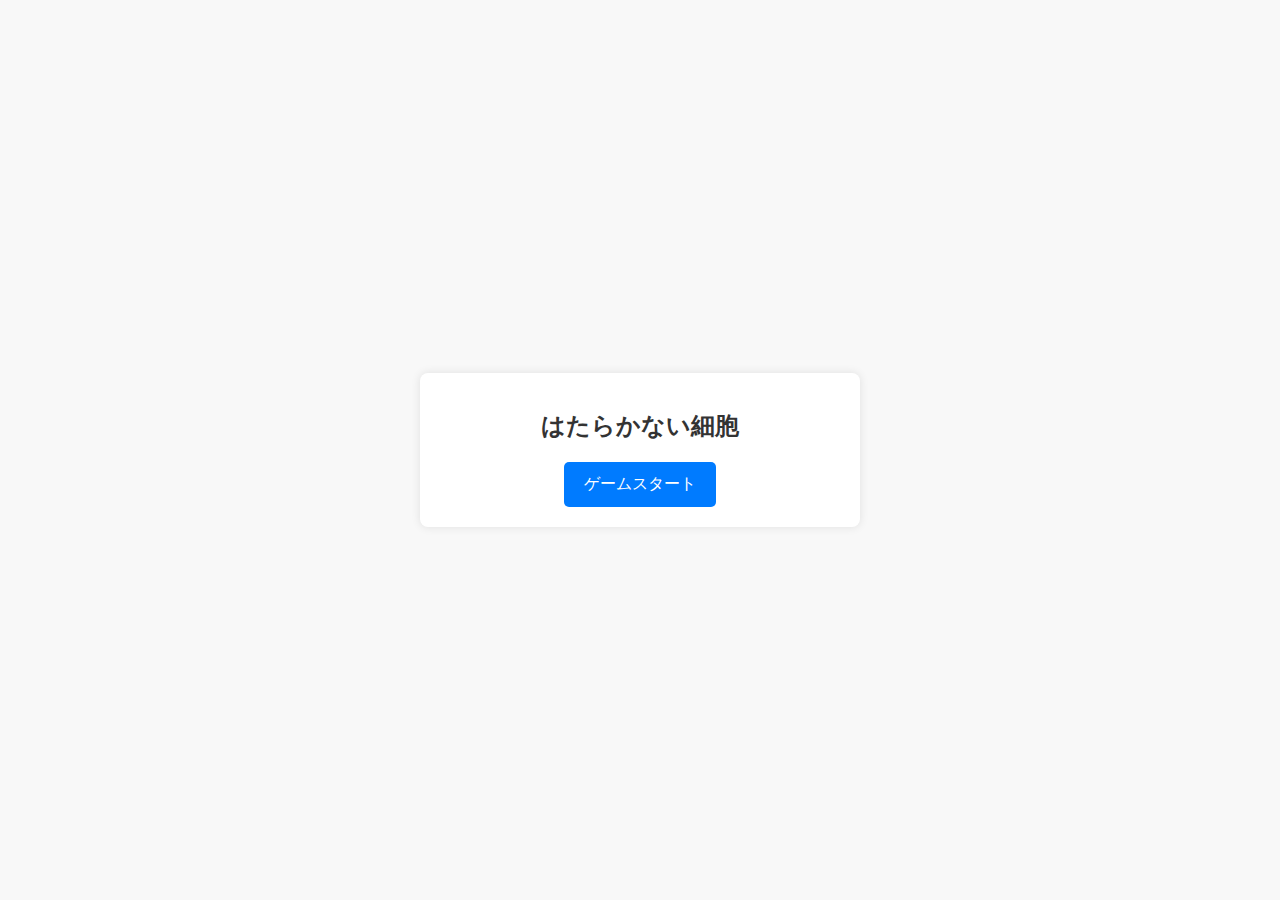
<file: index.html>
<!DOCTYPE html>
<html lang="ja">
<head>
    <meta charset="UTF-8">
    <meta name="viewport" content="width=device-width, initial-scale=1.0">
    <title>はたらかない細胞</title>
    <link rel="stylesheet" href="style.css">
    <script src="script.js" defer></script>
</head>
<body>
    <div class="container">
        <h1>はたらかない細胞</h1>
        <button id="startButton">ゲームスタート</button>
    </div>
</body>
</html>
</file>
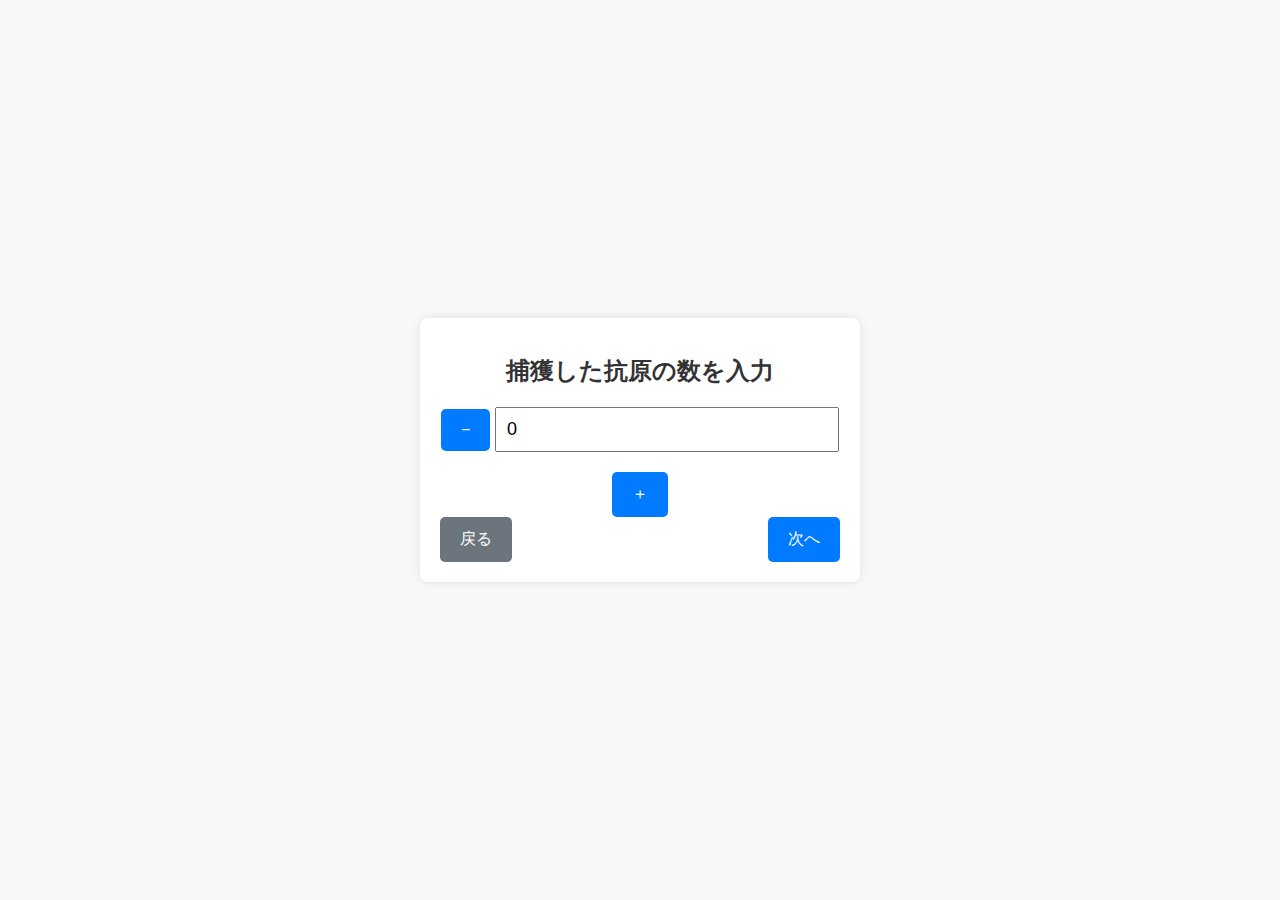
<file: antigen.html>
<!DOCTYPE html>
<html lang="ja">
<head>
    <meta charset="UTF-8">
    <meta name="viewport" content="width=device-width, initial-scale=1.0">
    <title>抗原数入力</title>
    <link rel="stylesheet" href="style.css">
    <script src="script.js" defer></script>
</head>
<body>
    <div class="container">
        <h1>捕獲した抗原の数を入力</h1>
        <div class="counter">
            <button id="decrease">−</button>
            <input type="number" id="antigenCount" value="0" min="0">
            <button id="increase">＋</button>
        </div>
        <div class="button-container">
            <button id="backButton">戻る</button>
            <button id="nextButtonAntigen">次へ</button>
        </div>
    </div>
</body>
</html>
</file>
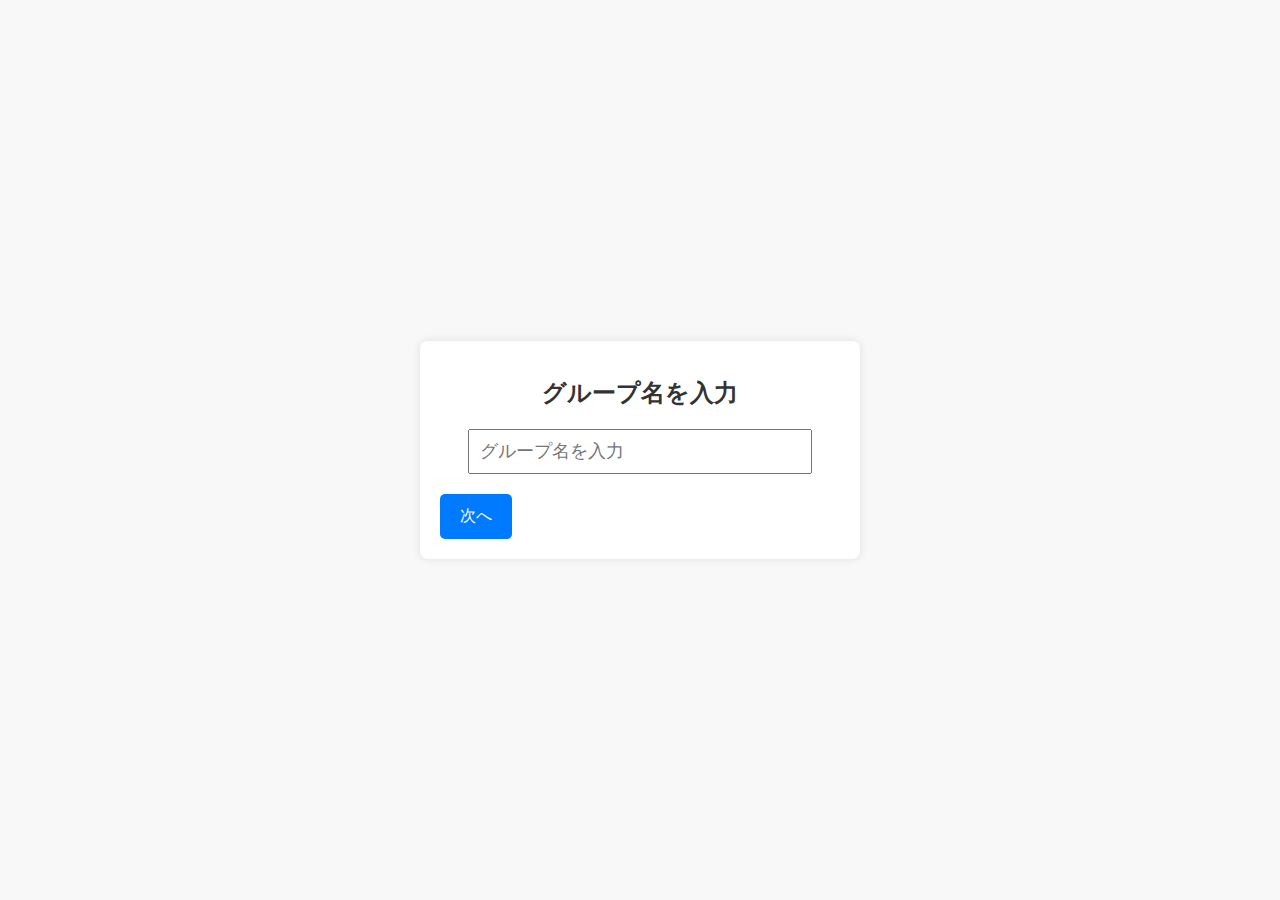
<file: group.html>
<!DOCTYPE html>
<html lang="ja">
<head>
    <meta charset="UTF-8">
    <meta name="viewport" content="width=device-width, initial-scale=1.0">
    <title>グループ名入力</title>
    <link rel="stylesheet" href="style.css">
    <script src="script.js" defer></script>
</head>
<body>
    <div class="container">
        <h1>グループ名を入力</h1>
        <input type="text" id="groupName" placeholder="グループ名を入力">
        <div class="button-container">
            <button id="nextButtonGroup">次へ</button>
        </div>
    </div>
</body>
</html>
</file>
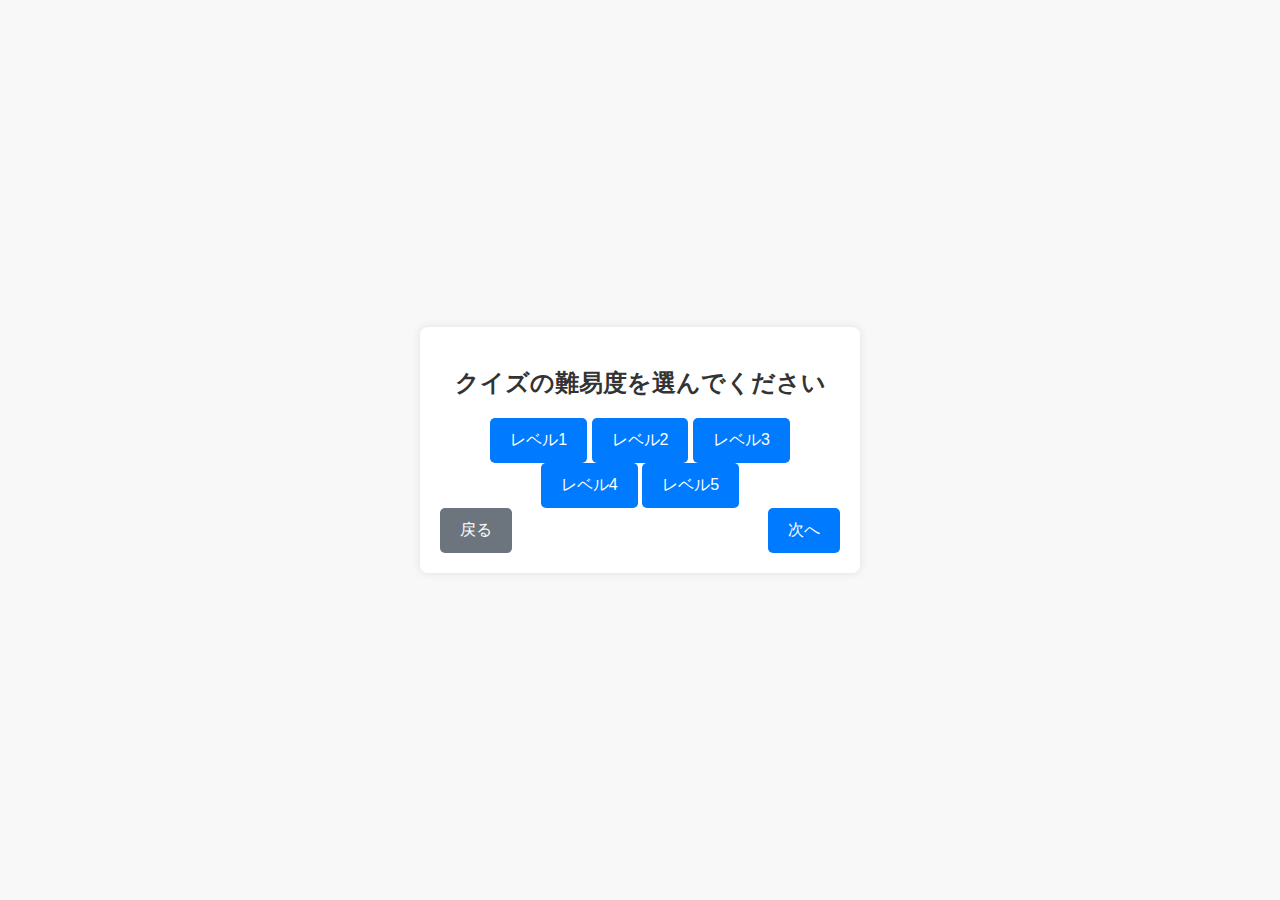
<file: quiz_level.html>
<!DOCTYPE html>
<html lang="ja">
<head>
    <meta charset="UTF-8">
    <meta name="viewport" content="width=device-width, initial-scale=1.0">
    <title>クイズの難易度選択</title>
    <link rel="stylesheet" href="style.css">
</head>
<body>
    <div class="container">
        <h2>クイズの難易度を選んでください</h2>
        <div id="difficultyButtons">
            <button class="difficulty" data-level="1">レベル1</button>
            <button class="difficulty" data-level="2">レベル2</button>
            <button class="difficulty" data-level="3">レベル3</button>
            <button class="difficulty" data-level="4">レベル4</button>
            <button class="difficulty" data-level="5">レベル5</button>
        </div>
        <div class="button-container">
            <button id="backButton">戻る</button>
            <button id="nextButton">次へ</button>
        </div>
    </div>
    <script>
        let selectedDifficulty = null;
        document.querySelectorAll(".difficulty").forEach(button => {
            button.addEventListener("click", function() {
                document.querySelectorAll(".difficulty").forEach(btn => btn.classList.remove("selected"));
                this.classList.add("selected");
                selectedDifficulty = this.getAttribute("data-level");
            });
        });

        document.getElementById("backButton").addEventListener("click", function() {
            window.location.href = "antigen.html";
        });

        document.getElementById("nextButton").addEventListener("click", function() {
            if (!selectedDifficulty) {
                alert("クイズの難易度を選択してください");
            } else {
                localStorage.setItem("difficulty", selectedDifficulty);
                window.location.href = "quiz.html";
            }
        });
    </script>
</body>
</html>
</file>
<file: style.css>
body {
    font-family: Arial, sans-serif;
    background-color: #f8f8f8;
    color: #333;
    margin: 0;
    padding: 0;
    display: flex;
    justify-content: center;
    align-items: center;
    height: 100vh;
}

.container {
    background-color: #fff;
    padding: 20px;
    border-radius: 8px;
    box-shadow: 0 0 10px rgba(0, 0, 0, 0.1);
    text-align: center;
    width: 80%;
    max-width: 400px;
}

h1 {
    font-size: 24px;
    margin-bottom: 20px;
}

input {
    width: 80%;
    font-size: 18px;
    padding: 10px;
    margin-bottom: 20px;
}

.button-container {
    display: flex;
    justify-content: space-between;
}

button {
    background-color: #007bff;
    color: #fff;
    border: none;
    padding: 12px 20px;
    font-size: 16px;
    cursor: pointer;
    border-radius: 5px;
}

#backButton {
    background-color: #6c757d;
}
</file>
